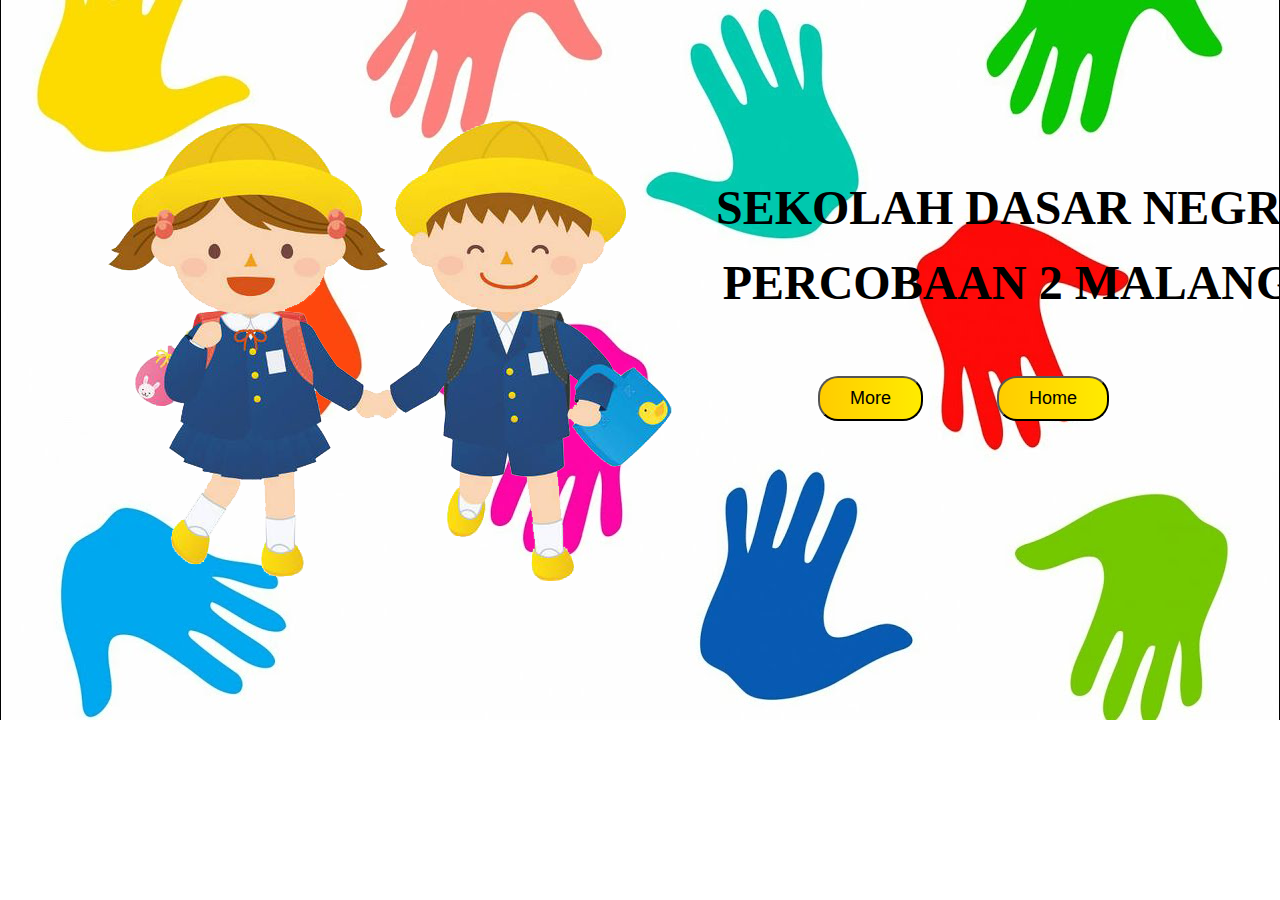
<file: php/src/index.html>
<!DOCTYPE html>
<html>
<head>
	<title>SDN PERCOBAAN 2 MALANG</title>
	<link rel="stylesheet" type="text/css" href="indexHome.css">
	
</head>
<body>
	
<div class="kotak">
		<img src="ana.png">
		<div class="kotak2">
			<p class="text" ><font size="20pt">SEKOLAH DASAR NEGRI</font></p>
			<p class="text" ><font size="20pt">PERCOBAAN 2 MALANG</font></p>
			<p></p>
			<a href="history.html"><input type="submit" class="button1" value="More"></a>
			<a href="pageHome.html"><input type="submit" class="button2" value="Home"></a>
			
		</div>
	</div>

</body>
</html>
</file>
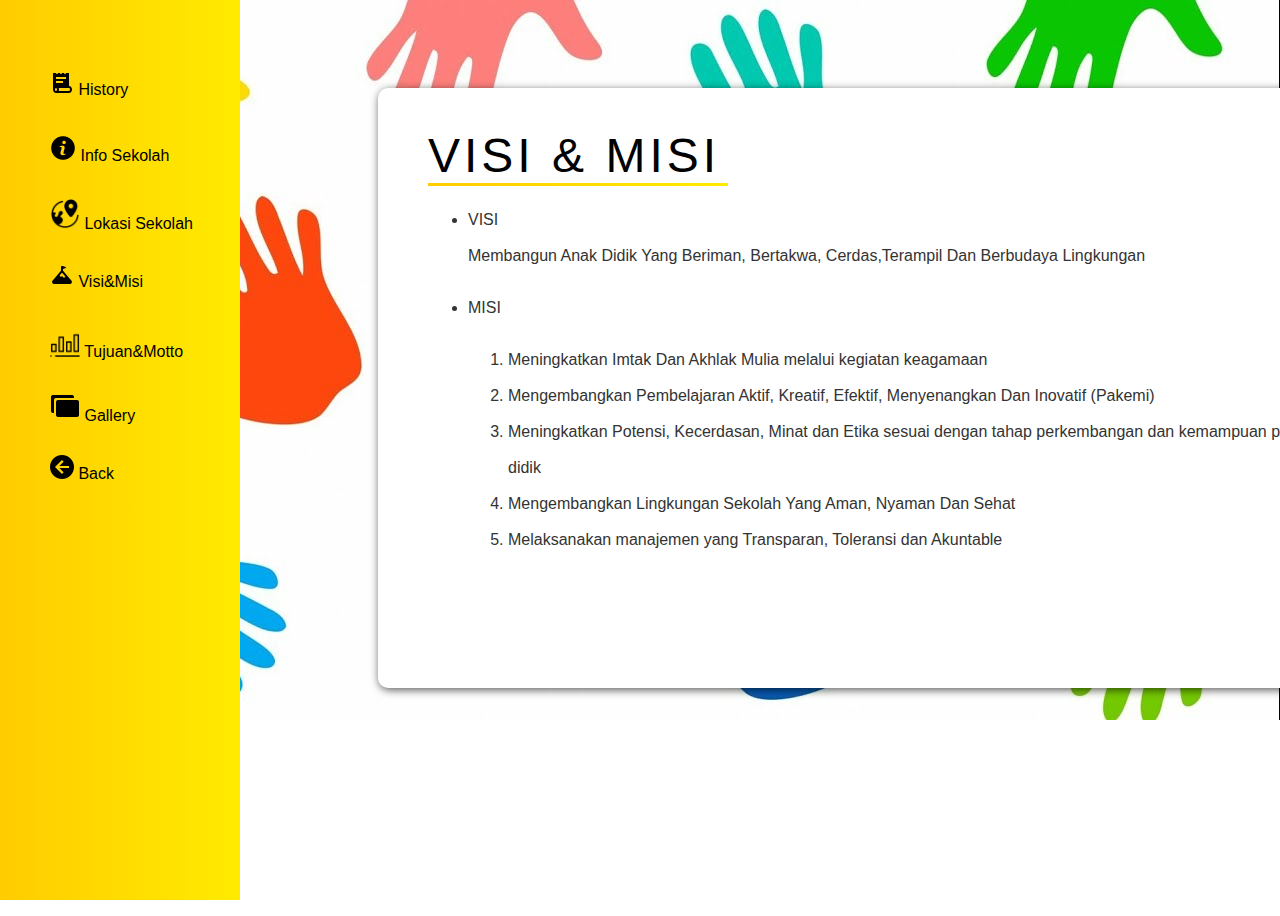
<file: php/src/about.html>
<!DOCTYPE html>
<html>
<head>
	<title>Visi Misi</title>
	<link rel="stylesheet" type="text/css" href="visimisi.css">
</head>
<body>
	<div class="s-layout">
		<div class="s-layout_sidebar">
			<a href="#0" class="s-sidebar_trigger">
				<i class="fa fa-bars"></i>
			</a>
			<nav class="s-sidebar_nav">
				<ul>
					<li>
						<a href="history.html" class="s-sidebar_nav-link">
							<img src="sejarah.png" class="icon">  History
						</a>
					</li>
					<li>
						<a href="info.html" class="s-sidebar_nav-link">
							<img src="info.png" class="icon"> Info Sekolah
						</a>
					</li>
					<li>
						<a href="lokasi.html" class="s-sidebar_nav-link">
							<img src="location.png" class="icon" height="30px" width="30px"> Lokasi Sekolah
						</a>
					</li>
					<li>
						<a href="about.html" class="s-sidebar_nav-link">
							<img src="visimisi.png" class="icon">  Visi&Misi
						</a>
					</li>
					<li>
						<a href="tujuan.html" class="s-sidebar_nav-link">
							<img src="tujuan.png" class="icon" height="30px" width="30px"> Tujuan&Motto
						</a>
					</li>
					<li>
						<a href="galeri.html" class="s-sidebar_nav-link">
							<img src="galeri.png" class="icon">   Gallery
						</a>
					</li>
					<li>
						<a href="index.html" class="s-sidebar_nav-link">
							<img src="back.png" class="icon">   Back
						</a>
					</li>
				</ul>
			</nav>
			<main class="s-layout_content">
				<div class="card">
	<div class="t1">
		<p class="text" ><font size="10px">VISI & MISI</font></p>
		<div class="underline"></div>
		<ul>
			<li>
				<p>VISI
				<br>
					Membangun Anak Didik Yang Beriman, Bertakwa, Cerdas,Terampil Dan Berbudaya Lingkungan
				</p>
			</li>
			<li>
				<p>MISI
					<ol>
						<li>Meningkatkan Imtak Dan Akhlak Mulia melalui kegiatan keagamaan</li>
						<li>Mengembangkan Pembelajaran Aktif, Kreatif, Efektif, Menyenangkan Dan Inovatif (Pakemi)</li>
						<li>Meningkatkan Potensi, Kecerdasan, Minat dan Etika sesuai dengan tahap perkembangan dan kemampuan peserta didik</li>
						<li>Mengembangkan Lingkungan Sekolah Yang Aman, Nyaman Dan Sehat</li>
						
						<li>Melaksanakan manajemen yang Transparan, Toleransi dan Akuntable</li>
					</ol>
				</p>
			</li>
		</ul>
		
	</div>
</div>
			</main>
</body>
</html>
</file>
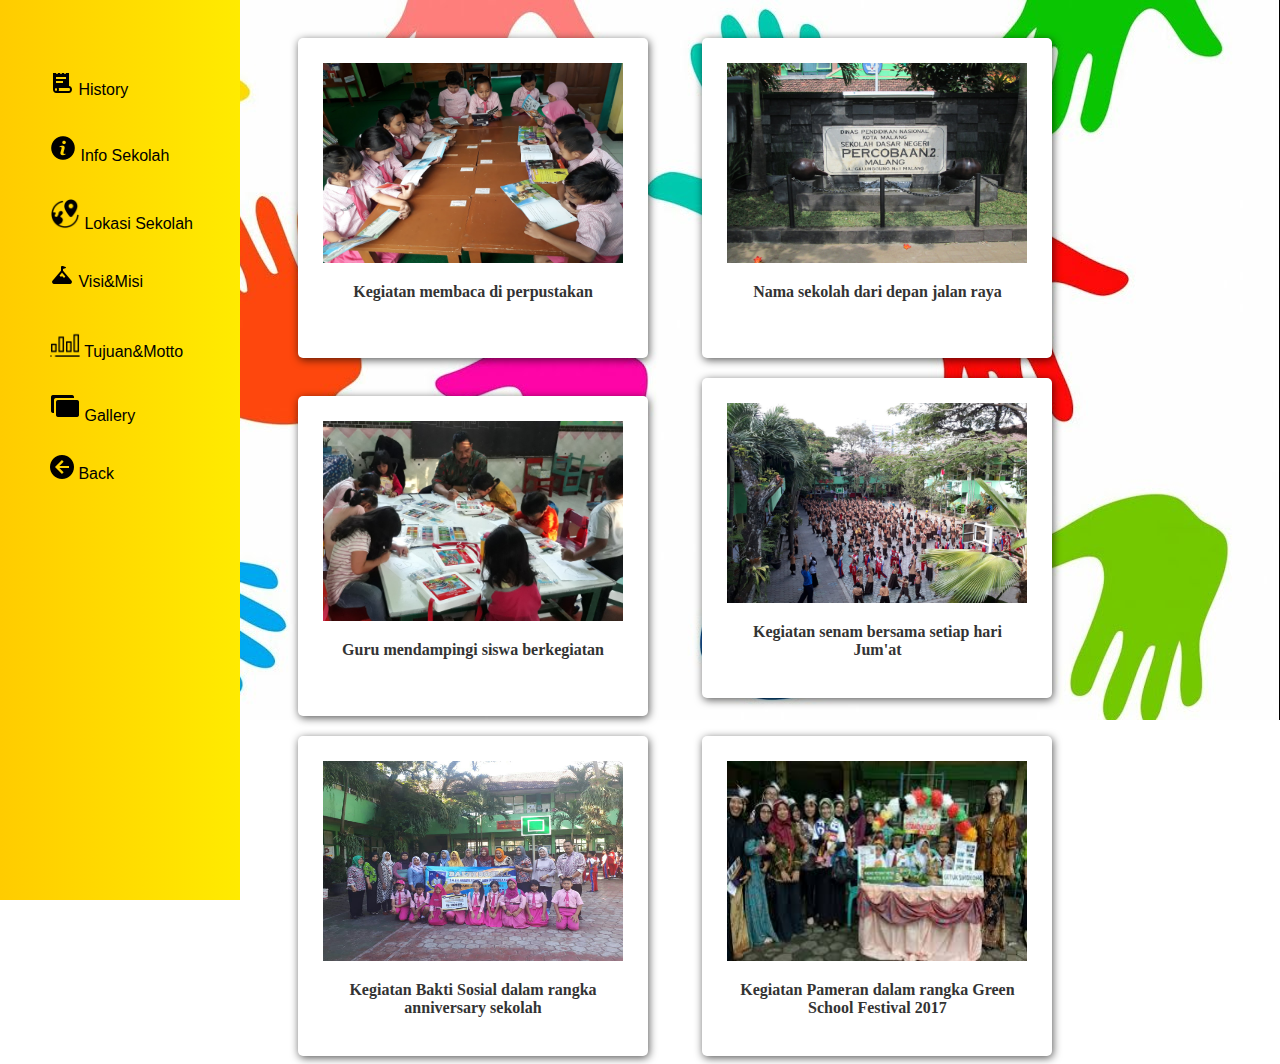
<file: php/src/galeri.html>
<!DOCTYPE html>
<html>
<head>
	<title>Galleri Sekolah</title>
	<link rel="stylesheet" type="text/css" href="gallerynew.css">
</head>
<body>
		<div class="s-layout">
		<div class="s-layout_sidebar">
			<a href="#0" class="s-sidebar_trigger">
				<i class="fa fa-bars"></i>
			</a>
			<nav class="s-sidebar_nav">
				<ul>
					<li>
						<a href="history.html" class="s-sidebar_nav-link">
							<img src="sejarah.png" class="icon">  History
						</a>
					</li>
					<li>
						<a href="info.html" class="s-sidebar_nav-link">
							<img src="info.png" class="icon"> Info Sekolah
						</a>
					</li>
					<li>
						<a href="lokasi.html" class="s-sidebar_nav-link">
							<img src="location.png" class="icon" height="30px" width="30px"> Lokasi Sekolah
						</a>
					</li>
					<li>
						<a href="about.html" class="s-sidebar_nav-link">
							<img src="visimisi.png" class="icon">  Visi&Misi
						</a>
					</li>
					<li>
						<a href="tujuan.html" class="s-sidebar_nav-link">
							<img src="tujuan.png" class="icon" height="30px" width="30px"> Tujuan&Motto
						</a>
					</li>
					<li>
						<a href="galeri.html" class="s-sidebar_nav-link">
							<img src="galeri.png" class="icon">   Gallery
						</a>
					</li>
					<li>
						<a href="index.html" class="s-sidebar_nav-link">
							<img src="back.png" class="icon">   Back
						</a>
					</li>
				</ul>
			</nav>
			<main class="s-layout_content">
				<div class="box1">
					<img src="2.jpg" width="300px" height="200px">
					<p class="ket">Kegiatan membaca di perpustakan </p>
				</div>
				<div class="box1">
					<img src="11.jpg" width="300px" height="200px" >
					<p class="ket" ">Nama sekolah dari depan jalan raya</p>
				</div>

				<div class="box1">
					<img src="3.jpg" width="300px" height="200px">
					<p class="ket">Guru mendampingi siswa berkegiatan</p>
				</div>
				<div class="box2">
					<img src="9.jpg" width="300px" height="200px">
					<p class="ket">Kegiatan senam bersama setiap hari Jum'at</p>
				</div>
				<div class="box2">
					<img src="5.jpg" width="300px" height="200px" >
					<p class="ket">Kegiatan Bakti Sosial dalam rangka anniversary sekolah</p>
				</div>

				<div class="box2">
					<img src="10.jpg" width="300px" height="200px">
					<p class="ket">Kegiatan Pameran dalam rangka Green School Festival 2017</p>
				</div>
			</main>
</body>
</html>
</file>
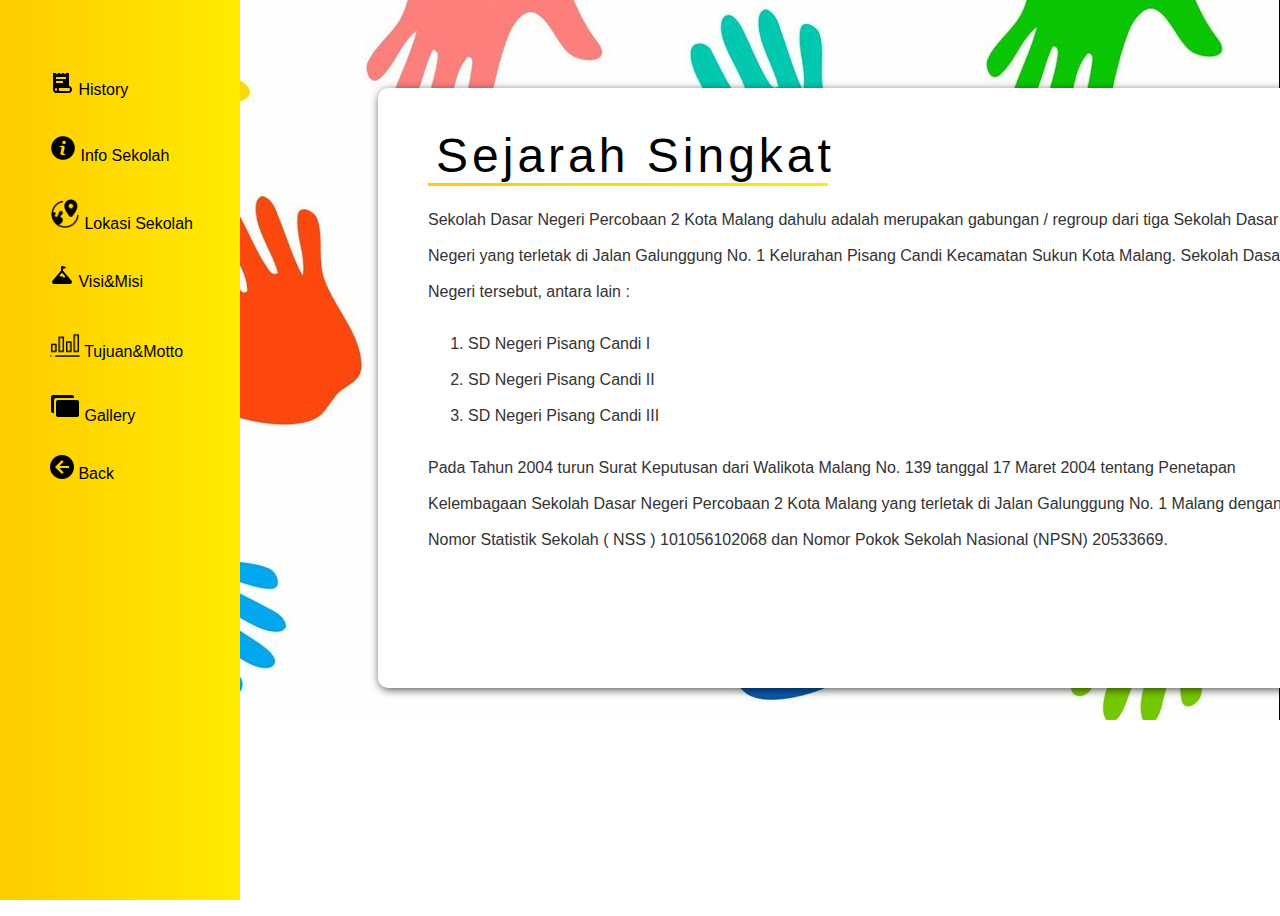
<file: php/src/history.html>
<!DOCTYPE html>
<html>
<head>
	<title>SEJARAH SINGKAT</title>
	<link rel="stylesheet" type="text/css" href="storyNew.css">

</head>
<body>
<div class="s-layout">
		<div class="s-layout_sidebar">
			<a href="#0" class="s-sidebar_trigger">
				<i class="fa fa-bars"></i>
			</a>
			<nav class="s-sidebar_nav">
				<ul>
					<li>
						<a href="history.html" class="s-sidebar_nav-link">
							<img src="sejarah.png" class="icon">  History
						</a>
					</li>
					<li>
						<a href="info.html" class="s-sidebar_nav-link">
							<img src="info.png" class="icon"> Info Sekolah
						</a>
					</li>
					<li>
						<a href="lokasi.html" class="s-sidebar_nav-link">
							<img src="location.png" class="icon" height="30px" width="30px"> Lokasi Sekolah
						</a>
					</li>
					<li>
						<a href="about.html" class="s-sidebar_nav-link">
							<img src="visimisi.png" class="icon">  Visi&Misi
						</a>
					</li>
					<li>
						<a href="tujuan.html" class="s-sidebar_nav-link">
							<img src="tujuan.png" class="icon" height="30px" width="30px"> Tujuan&Motto
						</a>
					</li>
					<li>
						<a href="galeri.html" class="s-sidebar_nav-link">
							<img src="galeri.png" class="icon">   Gallery
						</a>
					</li>
					<li>
						<a href="index.html" class="s-sidebar_nav-link">
							<img src="back.png" class="icon">   Back
						</a>
					</li>
				</ul>
			</nav>
			<main class="s-layout_content">
				<div class="card">
	<div class="t1">
		<p class="text" ><font size="10pt">Sejarah Singkat</font></p>
		<div class="underline"></div>
	<p >
		Sekolah Dasar Negeri Percobaan 2 Kota Malang dahulu adalah merupakan gabungan / regroup dari tiga Sekolah Dasar Negeri yang terletak di Jalan Galunggung No. 1 Kelurahan Pisang Candi Kecamatan Sukun Kota Malang. Sekolah Dasar Negeri tersebut, antara lain :
		<ol>
			<li>SD Negeri Pisang Candi I</li>
			<li>SD Negeri Pisang Candi II</li>
			<li>SD Negeri Pisang Candi III</li>
		</ol>
	</p>
	<p>
		Pada Tahun 2004 turun Surat Keputusan dari Walikota Malang No. 139 tanggal 17 Maret 2004 tentang Penetapan Kelembagaan Sekolah Dasar Negeri Percobaan 2 Kota Malang  yang  terletak  di Jalan  Galunggung No. 1 Malang dengan Nomor Statistik Sekolah ( NSS ) 101056102068 dan Nomor Pokok Sekolah Nasional (NPSN) 20533669.
	</p>
	
</div>
</div>
			</main>
</body>
</html>
</file>
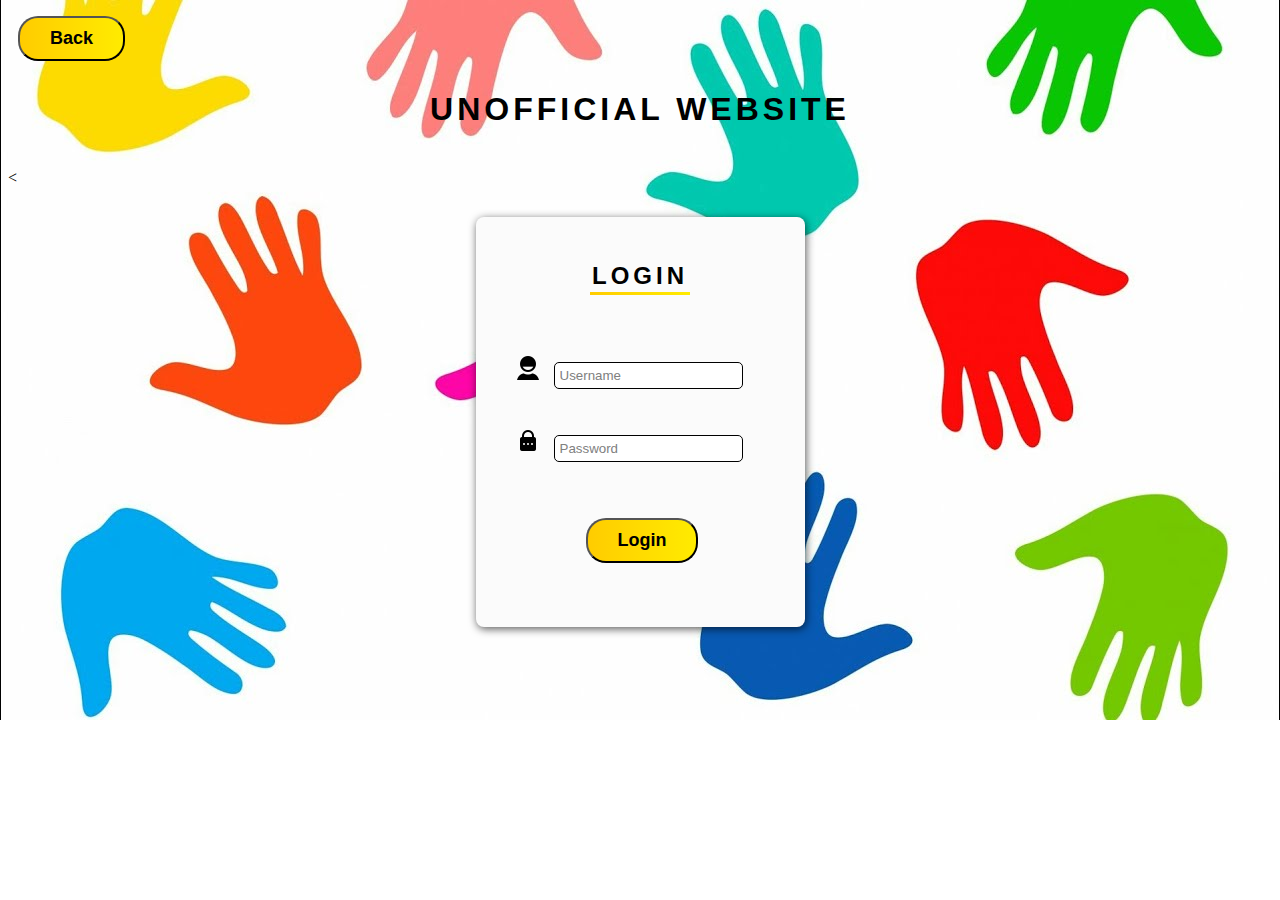
<file: php/src/loginPage.html>
<!DOCTYPE html>
<html>
<head>
	<title>Login Page</title>
	<link rel="stylesheet" type="text/css" href="style.css">
	<style >
		body{
	background: url('cap.jpg');
	background-repeat: no-repeat;
	background-size: 100%;
}
.text{
	margin-top: 30px;
}
.button1{
	padding: 10px 30px;
	border-radius: 20px;
	margin-top: 0px;
	cursor: pointer;
	background: -webkit-linear-gradient(right,#FFEB00,#FFCC00);
	color: black;
	font-weight: bold;
	font-size: 18px;
	margin-left: 10px;
}
.button{
	background: -webkit-linear-gradient(right,#FFEB00,#FFCC00);
}
.card{
	margin-top: 30px;
}
.underline{
	background: -webkit-linear-gradient(right,#FFEB00,#FFCC00);
}
	</style>
</head>
<body>
	<p align="left"><a href="index.html"><input type="submit" value="Back" class="button1"></a></p>
	<center><h1 class="text">UNOFFICIAL WEBSITE</h1></center>
	<
<div class="card">
	<div class="card1">
		<div class="card2">
			<h2>LOGIN</h2>
			<div class="underline"></div>
		</div>
	</div>
	<form method="post" action="loginProses.php">
		<p><label><img src="user.png" class="user"></label>
		<input type="text" name="username" class="form_login1" placeholder="Username"></p>
		<p><label><img src="password.png" class="pss"></label>
		<input type="password" name="password" class="form_login2" placeholder="Password"></p>
		<input type="submit" class="button" value="Login">

	</form>
</div>
</div>
</body>
</html>
</file>
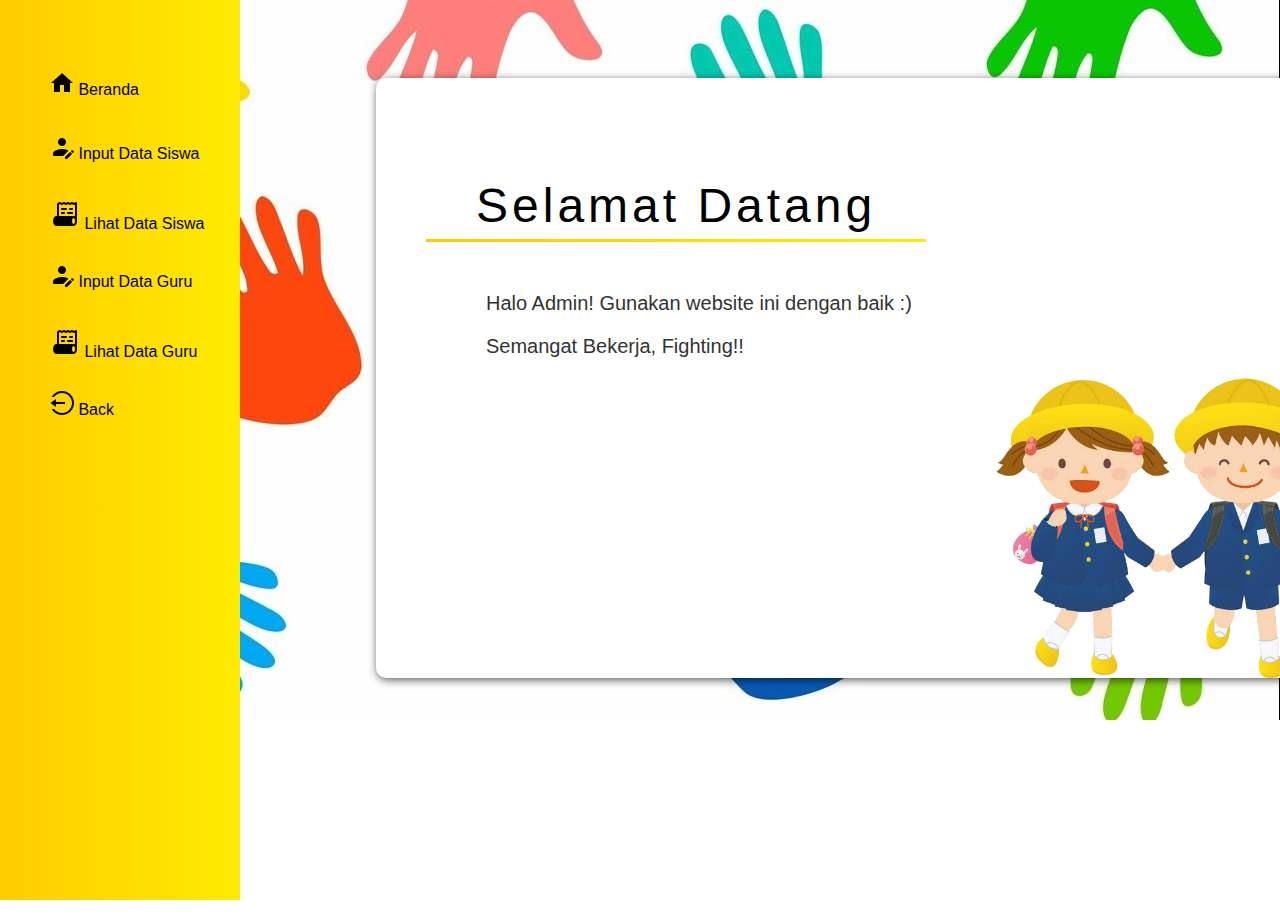
<file: php/src/pageHome.html>
<!DOCTYPE html>
<html>
<head>
	<title>Halaman Home</title>
	<link rel="stylesheet" type="text/css" href="homeAdminNew.css">
	
</head>
<body>
	<div class="s-layout">
		<div class="s-layout_sidebar">
			<a href="#0" class="s-sidebar_trigger">
				<i class="fa fa-bars"></i>
			</a>
			<nav class="s-sidebar_nav">
				<ul>
					<li>
						<a href="pageHome.html" class="s-sidebar_nav-link">
							<img src="home.png" class="icon">  Beranda
						</a>
					</li>
					<li>
						<a href="inputData.php" class="s-sidebar_nav-link">
							<img src="input.png" class="icon"> Input Data Siswa
						</a>
					</li>
					<li>
						<a href="homeCRUD.php" class="s-sidebar_nav-link">
							<img src="data.png" class="icon">  Lihat Data Siswa
						</a>
					</li>
					<li>
						<a href="inputGuru.php" class="s-sidebar_nav-link">
							<img src="input.png" class="icon"> Input Data Guru
						</a>
					</li>
					<li>
						<a href="crudGuru.php" class="s-sidebar_nav-link">
							<img src="data.png" class="icon">  Lihat Data Guru
						</a>
					</li>
					<li>
						<a href="index.html" class="s-sidebar_nav-link">
							<img src="logout.png" class="icon">  Back
						</a>
					</li>
				</ul>
			</nav>
		</div>
		<main class="s-layout_content">
			<p class="judul"><font size="10pt">Selamat Datang</font>
			<div class="garis"></div>
			<div class="tes">
			<p >Halo Admin!
			Gunakan website ini dengan baik :) </p>
			<p>Semangat Bekerja, Fighting!!</p>
		</div>
		<div class="gambar">
			<img src="ana.png" width="350px" height="300px" >
		</div>
		</main>
	</div>
</body>
</html>
</file>
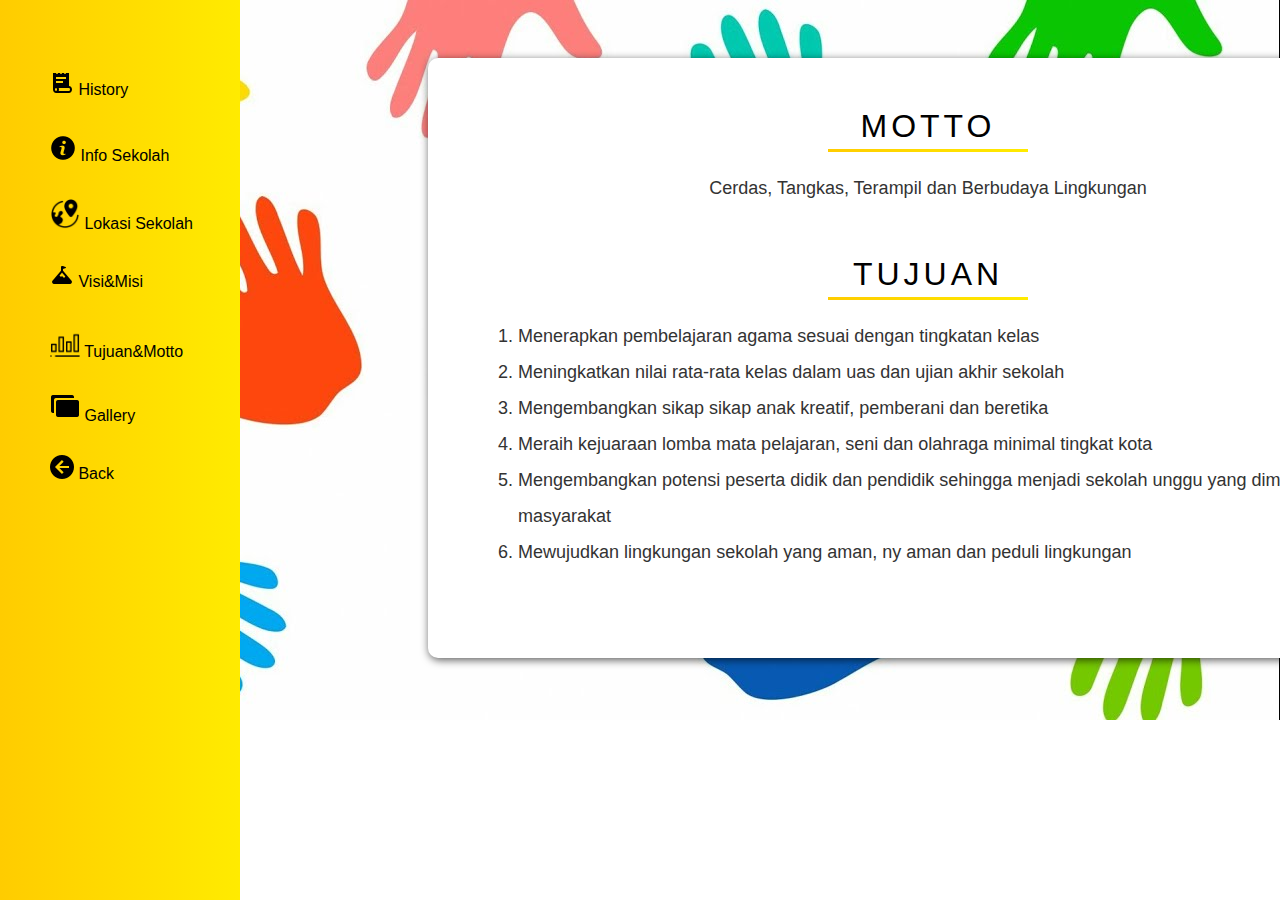
<file: php/src/tujuan.html>
<!DOCTYPE html>
<html>
<head>
	<title>Tujuan Motto</title>
	<link rel="stylesheet" type="text/css" href="tujuanMotto.css">
</head>
<body>
	<div class="s-layout">
		<div class="s-layout_sidebar">
			<a href="#0" class="s-sidebar_trigger">
				<i class="fa fa-bars"></i>
			</a>
			<nav class="s-sidebar_nav">
				<ul>
					<li>
						<a href="history.html" class="s-sidebar_nav-link">
							<img src="sejarah.png" class="icon">  History
						</a>
					</li>
					<li>
						<a href="info.html" class="s-sidebar_nav-link">
							<img src="info.png" class="icon"> Info Sekolah
						</a>
					</li>
					<li>
						<a href="lokasi.html" class="s-sidebar_nav-link">
							<img src="location.png" class="icon" height="30px" width="30px"> Lokasi Sekolah
						</a>
					</li>
					<li>
						<a href="about.html" class="s-sidebar_nav-link">
							<img src="visimisi.png" class="icon">  Visi&Misi
						</a>
					</li>
					<li>
						<a href="tujuan.html" class="s-sidebar_nav-link">
							<img src="tujuan.png" class="icon" height="30px" width="30px"> Tujuan&Motto
						</a>
					</li>
					<li>
						<a href="galeri.html" class="s-sidebar_nav-link">
							<img src="galeri.png" class="icon">   Gallery
						</a>
					</li>
					<li>
						<a href="index.html" class="s-sidebar_nav-link">
							<img src="back.png" class="icon">   Back
						</a>
					</li>
				</ul>
			</nav>
			<main class="s-layout_content">
				<div class="card">
	<div class="t1">
		<p class="text" ><font size="6px">MOTTO</font></p>
		<div class="underline"></div>
		<p align="center">Cerdas, Tangkas, Terampil dan Berbudaya Lingkungan</p>
		<p><p class="t2"><font size="6px">TUJUAN</font></p></p>
		<div class="underline"></div>
		<ol>
			<li>Menerapkan pembelajaran agama sesuai dengan tingkatan kelas</li>
			<li>Meningkatkan nilai rata-rata kelas dalam uas dan ujian akhir sekolah</li>
			<li>Mengembangkan sikap sikap anak kreatif, pemberani dan beretika</li>
			<li>Meraih kejuaraan lomba mata pelajaran, seni dan olahraga minimal tingkat kota</li>
			<li>Mengembangkan potensi peserta didik dan pendidik sehingga menjadi sekolah unggu yang diminati masyarakat</li>
			<li>Mewujudkan lingkungan sekolah yang aman, ny
aman dan peduli lingkungan</li>
		</ol>
		
	</div>
</div>
</main>
</body>
</html>
</file>
<file: php/src/indexHome.css>
body{
	background: url('cap.jpg');
	background-repeat: no-repeat;
	background-size: 100%;
}
.gambar{
	margin-top: 30px;
	margin-left: 10px;
}
.text{
font-family: "comic sans ms";
font-weight: bolder;
text-align: center;
color:black; 
margin-top: 20px;

}
.kotak{
	background: transparent;
	position: relative;
	height: 500px;
	margin-top: 120px;
	margin-right: auto;
	margin-bottom: 80px;
	margin-left: 100px;
	width: 1250px;
	border: none;

}
.kotak2{
position: absolute;
background: transparent;
height: 400px;
width: 600px;
border: none;
top: 40px;
margin-left: 600px;
}

.button2{
	padding: 10px 30px;
	border-radius: 20px;
	margin-top: 50px;
	cursor: pointer;
	background: -webkit-linear-gradient(right,#FFEB00,#FFCC00);
	color: black;
	font-size: 18px;
	margin-left: 70px;
}
.button1{
	padding: 10px 30px;
	border-radius: 20px;
	margin-top: 50px;
	cursor: pointer;
	background: -webkit-linear-gradient(right,#FFEB00,#FFCC00);
	color: black;
	font-size: 18px;
	margin-left: 110px;
}
</file>
<file: php/src/visimisi.css>
*, *::before, *::after{
	box-sizing: border-box;
}
body{
	font-family: sans-serif;
	font-size: 1em;
	color: #333;
	background: url('cap.jpg');
	background-repeat: no-repeat;
	background-size: 100%;
}
h1{
	font-size: 40px;
	margin-left: 100px;
	font-family: "comic sans ms";
	font-weight: bolder;
}
a{
	text-decoration: none;
	color: inherit;
}
.s-layout{
	display: flex;
	width: 100%;
	min-height: 100vh;
}
.s-sidebar_trigger>i{
	display: inline-block;
	margin: 1.5em 0 0 1.5em;
	color: #f07ab0;
}
.s-sidebar_nav{
	position: fixed;
	top: 0;
	left: -15em;
	overflow: hidden;
	transition: all .3s ease-in;
	width: 15em;
	height: 100%;
	background:-webkit-linear-gradient(right,#FFEB00,#FFCC00);
	color: black;
}
.s-sidebar_nav:hover,
.s-sidebar_nav:focus;
.s-sidebar_trigger:focus + .s-sidebar_nav,
.s-sidebar_trigger: hover + .s-sidebar_nav{
	left: 0;
}
.s-sidebar_nav ul{
	position: absolute;
	top: 4em;
	left: 0;
	margin-top: 50px;
	padding: 0;
	width: 15em;
}
.s-sidebar_nav ul li{
	width: 100%;
}
.s-sidebar_nav-link{
	position: relative;
	display: inline-block;
	width: 100%;
	height: 4em;
}
.s-sidebar_nav-link em{
	position: absolute;
	top:50%;
	left: 4em;
	transform: translateY(-50%);
}
.s-sidebar_nav-link:hover{
	background: #f8c704;
}
.s-sidebar_nav-link>i{
	position: absolute;
   top: 0;
   left: 0;
   display: inline-block;
   width: 4em;
   height: 4em;
}
.s-sidebar_nav-link>i::before{
	position: absolute;
	position: absolute;
   top: 50%;
   left: 50%;
   transform: translate(-50%, -50%);
}
@media(min-width: 42em){
	.s-layout_content{
		margin-left: 4em;
	}
	.s-sidebar_trigger{
		width: 4em;
	}
	.s-sidebar_nav{
		width: 4em;
		left: 0;
	}
	.s-sidebar_nav:hover,
	.s-sidebar_nav:focus,
	.s-sidebar_trigger:hover + .s-sidebar_nav,
	.s-sidebar_trigger:focus + .s-sidebar_nav{
		width: 15em;
	}
}
@media(min-width: 68em){
	.s-layout_content{
		/*margin-left: 10em*/;
		background: white;
	position: relative;
	height: 600px;
	margin-top: 80px;
	margin-right: auto;
	margin-bottom: 80px;
	margin-left: 370px;
	width: 1000px;
	border-radius: 10px;
	box-shadow: 1px 2px 8px rgba(0,0,0,0.65);
	}
	.s-sidebar_trigger{
		display: none;
	}
	.s-sidebar_nav{
		width: 15em;
	}
	.s-sidebar_nav ul{
		top: 1.3em;c
	}
}
/*.card{
	background: white;
	position: relative;
	height: 600px;
	margin-top: 50px;
	margin-right: auto;
	margin-bottom: 80px;
	margin-left: 180px;
	width: 1000px;
	border-radius: 10px;
	box-shadow: 1px 2px 8px rgba(0,0,0,0.65);

}*/
.text{
font-family: "Raleway Thin", sans-serif;
font-weight: normal;
/*margin-left: 8px;*/
color:black; 
margin-top: 0px;
letter-spacing: 4px;
/*font-size: 8px;*/
}
.t1{
	font-size: 16px;
	font-style: normal;
	font-family: "Raleway Thin", sans-serif;
	/*font: 300 16px noto sans,times new roman,serif;*/
	text-rendering: auto;
	/*-webkit-font-smoothing: antialiased;*/
	padding: 50px;
	line-height: 36px;
	font-weight: 300px;
}
.underline{
	background: -webkit-linear-gradient(right,#FFEB00,#FFCC00);
	height: 3px;
	margin-top: -18px;
	margin-right: auto;
	margin-bottom: 0;
	margin-left: 0;
	width: 300px;
}
.button{

	padding: 10px 30px;
	border-radius: 20px;
	margin-top: 20px;
	cursor: pointer;
	background: -webkit-linear-gradient(right,#FFEB00,#FFCC00);
	color: black;
	font-size: 18px;
	margin-left: 790px;

}
.icon{
	size: 3px;
	margin-left: 50px;

}
</file>
<file: php/src/gallerynew.css>
*, *::before, *::after{
	box-sizing: border-box;
}
body{
	font-family: sans-serif;
	font-size: 1em;
	color: #333;
	background: url('cap.jpg');
	background-repeat: no-repeat;
	background-size: 100%;
}
h1{
	font-size: 40px;
	margin-left: 100px;
	font-family: "comic sans ms";
	font-weight: bolder;
}
a{
	text-decoration: none;
	color: inherit;
}
.s-layout{
	display: flex;
	width: 100%;
	min-height: 100vh;
}
.s-sidebar_trigger>i{
	display: inline-block;
	margin: 1.5em 0 0 1.5em;
	color: #f07ab0;
}
.s-sidebar_nav{
	position: fixed;
	top: 0;
	left: -15em;
	overflow: hidden;
	transition: all .3s ease-in;
	width: 15em;
	height: 100%;
	background:-webkit-linear-gradient(right,#FFEB00,#FFCC00);
	color: black;
}
.s-sidebar_nav:hover,
.s-sidebar_nav:focus;
.s-sidebar_trigger:focus + .s-sidebar_nav,
.s-sidebar_trigger: hover + .s-sidebar_nav{
	left: 0;
}
.s-sidebar_nav ul{
	position: absolute;
	top: 6em;
	left: 0;
	margin-top: 50px;
	padding: 0;
	width: 15em;
}
.s-sidebar_nav ul li{
	width: 100%;
}
.s-sidebar_nav-link{
	position: relative;
	display: inline-block;
	width: 100%;
	height: 4em;
}
.s-sidebar_nav-link em{
	position: absolute;
	top:50%;
	left: 4em;
	transform: translateY(-50%);
}
.s-sidebar_nav-link:hover{
	background: #f8c704;
}
.s-sidebar_nav-link>i{
	position: absolute;
   top: 0;
   left: 0;
   display: inline-block;
   width: 4em;
   height: 4em;
}
.s-sidebar_nav-link>i::before{
	position: absolute;
	position: absolute;
   top: 50%;
   left: 50%;
   transform: translate(-50%, -50%);
}
@media(min-width: 42em){
	.s-layout_content{
		margin-left: 4em;
	}
	.s-sidebar_trigger{
		width: 4em;
	}
	.s-sidebar_nav{
		width: 4em;
		left: 0;
	}
	.s-sidebar_nav:hover,
	.s-sidebar_nav:focus,
	.s-sidebar_trigger:hover + .s-sidebar_nav,
	.s-sidebar_trigger:focus + .s-sidebar_nav{
		width: 15em;
	}
}
@media(min-width: 68em){
	.s-layout_content{
		margin-left: 15em;
		
	}
	.s-sidebar_trigger{
		display: none;
	}
	.s-sidebar_nav{
		width: 15em;
	}
	.s-sidebar_nav ul{
		top: 1.3em;c
	}
}
.icon{
	margin-left: 50px;
}
/*.box{
				width:200px;
				height:200px;
				background:white;
				display: inline-block;
				margin-left: 100px;
				border: 1px solid black;
				margin-top: 50px;
			}*/
.box1{
	width:350px;
	padding: 25px;
				height:320px;
				background:white;
				display: inline-block;
				margin-left: 50px;
				/*border: 1px solid black;*/
				margin-top: 30px;
				box-shadow: 1px 2px 8px rgba(0,0,0,0.65);
				border-radius: 5px;
}
.box2{
	width:350px;
	padding: 25px;
				height:320px;
				background:white;
				display: inline-block;
				margin-left: 50px;
				/*border: 1px solid black;*/
				margin-top: 20px;
				box-shadow: 1px 2px 8px rgba(0,0,0,0.65);
				border-radius: 5px;
}
.ket{
	text-align: center;
	font-family: "Ink free";
	font-weight: bold;
}
</file>
<file: php/src/storyNew.css>
*, *::before, *::after{
	box-sizing: border-box;
}
body{
	font-family: sans-serif;
	font-size: 1em;
	color: #333;
	background: url('cap.jpg');
	background-repeat: no-repeat;
	background-size: 100%;
}
h1{
	font-size: 40px;
	margin-left: 100px;
	font-family: "comic sans ms";
	font-weight: bolder;
}
a{
	text-decoration: none;
	color: inherit;
}
.s-layout{
	display: flex;
	width: 100%;
	min-height: 100vh;
}
.s-sidebar_trigger>i{
	display: inline-block;
	margin: 1.5em 0 0 1.5em;
	color: #f07ab0;
}
.s-sidebar_nav{
	position: fixed;
	top: 0;
	left: -15em;
	overflow: hidden;
	transition: all .3s ease-in;
	width: 15em;
	height: 100%;
	background:-webkit-linear-gradient(right,#FFEB00,#FFCC00);
	color: black;
}
.s-sidebar_nav:hover,
.s-sidebar_nav:focus;
.s-sidebar_trigger:focus + .s-sidebar_nav,
.s-sidebar_trigger: hover + .s-sidebar_nav{
	left: 0;
}
.s-sidebar_nav ul{
	position: absolute;
	top: 6em;
	left: 0;
	margin-top: 50px;
	padding: 0;
	width: 15em;
}
.s-sidebar_nav ul li{
	width: 100%;
}
.s-sidebar_nav-link{
	position: relative;
	display: inline-block;
	width: 100%;
	height: 4em;
}
.s-sidebar_nav-link em{
	position: absolute;
	top:50%;
	left: 4em;
	transform: translateY(-50%);
}
.s-sidebar_nav-link:hover{
	background: #f8c704;
}
.s-sidebar_nav-link>i{
	position: absolute;
   top: 0;
   left: 0;
   display: inline-block;
   width: 4em;
   height: 4em;
}
.s-sidebar_nav-link>i::before{
	position: absolute;
	position: absolute;
   top: 50%;
   left: 50%;
   transform: translate(-50%, -50%);
}
@media(min-width: 42em){
	.s-layout_content{
		margin-left: 4em;
	}
	.s-sidebar_trigger{
		width: 4em;
	}
	.s-sidebar_nav{
		width: 4em;
		left: 0;
	}
	.s-sidebar_nav:hover,
	.s-sidebar_nav:focus,
	.s-sidebar_trigger:hover + .s-sidebar_nav,
	.s-sidebar_trigger:focus + .s-sidebar_nav{
		width: 15em;
	}
}
@media(min-width: 68em){
	.s-layout_content{
	/*	margin-left: 15em;*/
		background: white;
	position: relative;
	height: 600px;
	margin-top: 80px;
	margin-right: auto;
	margin-bottom: 80px;
	margin-left: 370px;
	width: 1000px;
	border-radius: 10px;
	box-shadow: 1px 2px 8px rgba(0,0,0,0.65);
	}
	.s-sidebar_trigger{
		display: none;
	}
	.s-sidebar_nav{
		width: 15em;
	}
	.s-sidebar_nav ul{
		top: 1.3em;c
	}
}
/*.card{
	background: white;
	position: relative;
	height: 600px;
	margin-top: 400px;
	margin-right: auto;
	margin-bottom: 80px;
	margin-left: 250px;
	width: 1000px;
	border-radius: 10px;
	box-shadow: 1px 2px 8px rgba(0,0,0,0.65);

}*/
.text{
font-family: "Raleway Thin", sans-serif;
font-weight: normal;
margin-left: 8px;
color:black; 
margin-top: 0px;
letter-spacing: 4px;
}
.t1{
	font-size: 16px;
	font-style: normal;
	font-family: "Raleway Thin", sans-serif;
	/*font: 300 16px noto sans,times new roman,serif;*/
	text-rendering: auto;
	/*-webkit-font-smoothing: antialiased;*/
	padding: 50px;
	line-height: 36px;
	font-weight: 300px;
}
.button{

	padding: 10px 30px;
	border-radius: 20px;
	margin-top: 20px;
	cursor: pointer;
	background: -webkit-linear-gradient(right,#FFEB00,#FFCC00);
	color: black;
	font-size: 18px;
	margin-left: 790px;

}
.underline{
	background: -webkit-linear-gradient(right,#FFEB00,#FFCC00);
	height: 3px;
	margin-top: -18px;
	margin-right: auto;
	margin-bottom: 0;
	margin-left: 0;
	width: 400px;
}
.icon{
	size: 3px;
	margin-left: 50px;

}
</file>
<file: php/src/style.css>
body{
	background: url('cap.jpg');
	background-repeat: no-repeat;
	background-size: 100%;
}
.kotak{
	background: transparent;
	position: relative;
	height: 500px;
	margin-top: 120px;
	margin-right: auto;
	margin-bottom: 80px;
	margin-left: 100px;
	width: 1250px;
	border: none;

}

.card{
	background: #fbfbfb;
	border-radius: 8px;
	box-shadow: 1px 2px 8px rgba(0,0,0,0.65);
	height: 410px;
	margin-top: 80px;
	margin-right: auto;
	margin-bottom: 100px;
	margin-left: auto;
	width: 329px;
}
.text{
	color: black;
	margin-top: 0px;
	padding-bottom: 20px;
	font-family: "Raleway Thin", sans-serif;
	letter-spacing: 4px;
}
.card1{
	padding: 12px 44px;
}
.card2{
	font-family: "Raleway Thin", sans-serif;
	letter-spacing: 4px;
	padding-bottom: 23px;
	padding-top: 13px;
	text-align: center;
}
.underline{
	background: -webkit-linear-gradient(right,#78FBB9,#78FBFB);
	height: 3px;
	margin-top: -18px;
	margin-right: auto;
	margin-bottom: 0;
	margin-left: auto;
	width: 100px;
}
.form_login1{
	margin-left: 10px;
	margin-top: 10px;
	padding: 5px;
	border: 1px solid;
	border-radius: 5px;
}
.form_login2{
	margin-left: 10px;
	margin-top: 30px;
	padding: 5px;
	border: 1px solid;
	border-radius: 5px;
}
.user{
	padding-left: 40px;
	font-size: 10px;
	padding-top: 10px;
	size: 10px;
}
.pss{
	padding-left: 40px;
	font-size: 10px;
	padding-top: 10px;
	size: 10px;
}
input::placeholder{
	color: #808080;
	font-family:  "Raleway Thin", sans-serif;;
}
.button{
	padding: 10px 30px;
	border-radius: 20px;
	margin-top: 40px;
	cursor: pointer;
	background: -webkit-linear-gradient(right,#FFEB00,#FFCC00);
	color: black;
	font-weight: bold;
	font-size: 18px;
	margin-left: 110px;
}
</file>
<file: php/src/homeAdminNew.css>
*, *::before, *::after{
	box-sizing: border-box;
}
body{
	font-family: sans-serif;
	font-size: 1em;
	color: #333;
	background: url('cap.jpg');
	background-repeat: no-repeat;
	background-size: 100%;
}
h1{
	font-size: 40px;
	margin-left: 100px;
	font-family: "comic sans ms";
	font-weight: bolder;
}
a{
	text-decoration: none;
	color: inherit;
}
.s-layout{
	display: flex;
	width: 100%;
	min-height: 100vh;
}
.s-sidebar_trigger>i{
	display: inline-block;
	margin: 1.5em 0 0 1.5em;
	color: #f07ab0;
}
.s-sidebar_nav{
	position: fixed;
	top: 0;
	left: -15em;
	overflow: hidden;
	transition: all .3s ease-in;
	width: 15em;
	height: 100%;
	background:-webkit-linear-gradient(right,#FFEB00,#FFCC00);
	color: black;
}
.s-sidebar_nav:hover,
.s-sidebar_nav:focus;
.s-sidebar_trigger:focus + .s-sidebar_nav,
.s-sidebar_trigger: hover + .s-sidebar_nav{
	left: 0;
}
.s-sidebar_nav ul{
	position: absolute;
	top: 4em;
	left: 0;
	margin-top: 50px;
	padding: 0;
	width: 15em;
}
.s-sidebar_nav ul li{
	width: 100%;
}
.s-sidebar_nav-link{
	position: relative;
	display: inline-block;
	width: 100%;
	height: 4em;
}
.s-sidebar_nav-link em{
	position: absolute;
	top:50%;
	left: 4em;
	transform: translateY(-50%);
}
.s-sidebar_nav-link:hover{
	background: #f8c704;
}
.s-sidebar_nav-link>i{
	position: absolute;
   top: 0;
   left: 0;
   display: inline-block;
   width: 4em;
   height: 4em;
}
.s-sidebar_nav-link>i::before{
	position: absolute;
	position: absolute;
   top: 50%;
   left: 50%;
   transform: translate(-50%, -50%);
}
@media(min-width: 42em){
	.s-layout_content{
		margin-left: 4em;
	}
	.s-sidebar_trigger{
		width: 4em;
	}
	.s-sidebar_nav{
		width: 4em;
		left: 0;
	}
	.s-sidebar_nav:hover,
	.s-sidebar_nav:focus,
	.s-sidebar_trigger:hover + .s-sidebar_nav,
	.s-sidebar_trigger:focus + .s-sidebar_nav{
		width: 15em;
	}
}
@media(min-width: 68em){
	.s-layout_content{
		margin-left: 23em;
		background: white;
	position: relative;
	height: 600px;
	margin-top: 70px;
	margin-right: auto;
	margin-bottom: 80px;
	/*margin-left: 250px;*/
	width: 1000px;
	border-radius: 10px;
	box-shadow: 1px 2px 8px rgba(0,0,0,0.65);
	padding: 30px;
	}
	.s-sidebar_trigger{
		display: none;
	}
	.s-sidebar_nav{
		width: 15em;
	}
	.s-sidebar_nav ul{
		top: 1.3em;c
	}
}
.judul{
	font-family: "Raleway Thin", sans-serif;
	font-weight: normal;
	margin-left: 20px;
	color:black; 
	margin-top: 20px;
	padding: 50px;
	letter-spacing: 4px
}
.garis{
	background: -webkit-linear-gradient(right,#FFEB00,#FFCC00);
	height: 3px;
	margin-top: -60px;
	margin-right: auto;
	margin-bottom: 0;
	margin-left: 20px;
	width: 500px;
}
.icon{
	size: 3px;
	margin-left: 50px;
}
.tes{
	font-family: "Raleway Thin", sans-serif;
	font-size: 20px;
	margin-left: 80px;
	
	margin-top: 50px;
}
.gambar{
	
	margin-left: 590px;
	
}
</file>
<file: php/src/tujuanMotto.css>
*, *::before, *::after{
	box-sizing: border-box;
}
body{
	font-family: sans-serif;
	font-size: 1em;
	color: #333;
	background: url('cap.jpg');
	background-repeat: no-repeat;
	background-size: 100%;
}
h1{
	font-size: 40px;
	margin-left: 100px;
	font-family: "comic sans ms";
	font-weight: bolder;
}
a{
	text-decoration: none;
	color: inherit;
}
.s-layout{
	display: flex;
	width: 100%;
	min-height: 100vh;
}
.s-sidebar_trigger>i{
	display: inline-block;
	margin: 1.5em 0 0 1.5em;
	color: #f07ab0;
}
.s-sidebar_nav{
	position: fixed;
	top: 0;
	left: -15em;
	overflow: hidden;
	transition: all .3s ease-in;
	width: 15em;
	height: 100%;
	background:-webkit-linear-gradient(right,#FFEB00,#FFCC00);
	color: black;
}
.s-sidebar_nav:hover,
.s-sidebar_nav:focus;
.s-sidebar_trigger:focus + .s-sidebar_nav,
.s-sidebar_trigger: hover + .s-sidebar_nav{
	left: 0;
}
.s-sidebar_nav ul{
	position: absolute;
	top: 4em;
	left: 0;
	margin-top: 50px;
	padding: 0;
	width: 15em;
}
.s-sidebar_nav ul li{
	width: 100%;
}
.s-sidebar_nav-link{
	position: relative;
	display: inline-block;
	width: 100%;
	height: 4em;
}
.s-sidebar_nav-link em{
	position: absolute;
	top:50%;
	left: 4em;
	transform: translateY(-50%);
}
.s-sidebar_nav-link:hover{
	background: #f8c704;
}
.s-sidebar_nav-link>i{
	position: absolute;
   top: 0;
   left: 0;
   display: inline-block;
   width: 4em;
   height: 4em;
}
.s-sidebar_nav-link>i::before{
	position: absolute;
	position: absolute;
   top: 50%;
   left: 50%;
   transform: translate(-50%, -50%);
}
@media(min-width: 42em){
	.s-layout_content{
		margin-left: 4em;
	}
	.s-sidebar_trigger{
		width: 4em;
	}
	.s-sidebar_nav{
		width: 4em;
		left: 0;
	}
	.s-sidebar_nav:hover,
	.s-sidebar_nav:focus,
	.s-sidebar_trigger:hover + .s-sidebar_nav,
	.s-sidebar_trigger:focus + .s-sidebar_nav{
		width: 15em;
	}
}
@media(min-width: 68em){
	.s-layout_content{
		margin-left: 15em;
		/*background: white;
	position: relative;
	height: 600px;
	margin-top: 80px;
	margin-right: auto;
	margin-bottom: 80px;
	margin-left: 370px;
	width: 1000px;
	border-radius: 10px;
	box-shadow: 1px 2px 8px rgba(0,0,0,0.65);*/
	}
	.s-sidebar_trigger{
		display: none;
	}
	.s-sidebar_nav{
		width: 15em;
	}
	.s-sidebar_nav ul{
		top: 1.3em;c
	}
}
.card{
	background: white;
	position: relative;
	height: 600px;
	margin-top: 50px;
	margin-right: auto;
	margin-bottom: 80px;
	margin-left: 180px;
	width: 1000px;
	border-radius: 10px;
	box-shadow: 1px 2px 8px rgba(0,0,0,0.65);

}
.text{
font-family: "Raleway Thin", sans-serif;
font-weight: normal;
/*margin-left: 8px;*/
color:black; 
margin-top: 0px;
letter-spacing: 4px;
text-align: center;
/*font-size: 8px;*/
}
.t1{
	font-size: 18px;
	font-style: normal;
	font-family: "Raleway Thin", sans-serif;
	/*font: 300 16px noto sans,times new roman,serif;*/
	text-rendering: auto;
	/*-webkit-font-smoothing: antialiased;*/
	padding: 50px;
	line-height: 36px;
	font-weight: 300px;
}
.underline{
	background: -webkit-linear-gradient(right,#FFEB00,#FFCC00);
	height: 3px;
	margin-top: -18px;
	margin-right: auto;
	margin-bottom: 0;
	margin-left: 350px;
	width: 200px;
}
.t2{
font-family: "Raleway Thin", sans-serif;
font-weight: normal;
/*margin-left: 8px;*/
color:black; 
margin-top: 50px;
letter-spacing: 4px;
text-align: center;
/*font-size: 8px;*/
}
.button{
	padding: 10px 30px;
	border-radius: 20px;
	margin-top: 0px;
	cursor: pointer;
	background: -webkit-linear-gradient(right,#FFEB00,#FFCC00);
	color: black;
	font-size: 18px;
	margin-left: 790px;

}
.icon{
	size: 3px;
	margin-left: 50px;

}
</file>
